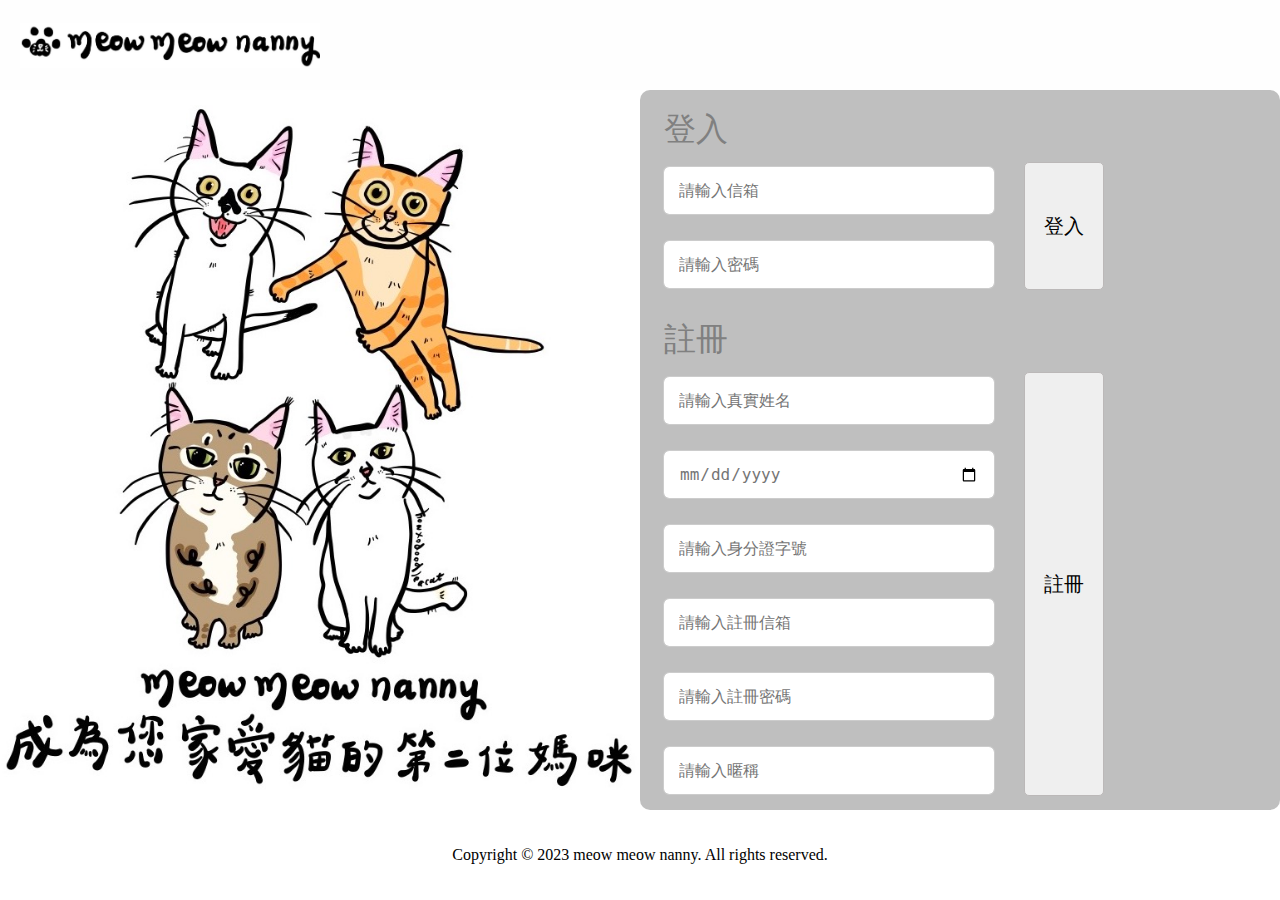
<file: templates/home.html>
<!DOCTYPE html>
<html lang="en">
<head>
    <meta charset="UTF-8">
    <meta name="viewport" content="width=device-width, initial-scale=1.0">
    <title>meow meow nanny</title>
    <link rel="stylesheet" type="text/css" href="../static/css/home.css">
    <link rel="stylesheet" type="text/css" href="../static/css/style.css">
</head>
<body>
    <div id="header">
        <div id="title-container">
            <button id="title" class="logo"></button>
        </div>
    </div>
    <div id="main">
        <div id="main-picture">
            <img class="main-picture" src="../static/image/main.jpg"/>
        </div>
        <div id="sign-zone">
            <div id="sign-zone-title">
                登入
            </div>
            <div class="sign-in-container">
                <div class="sign-in-input-container">
                    <input placeholder="請輸入信箱" class="sign-input" id="signin-email">
                    <input type="password" placeholder="請輸入密碼" class="sign-input" id="signin-password">
                </div>
                <button class="sign-in-button" id="sign-in-button">
                    登入
                </button>
            </div>                
            <div id="sign-zone-title">
                註冊
            </div>
            <div class="sign-in-container">
                <div class="sign-in-input-container">
                    <input placeholder="請輸入真實姓名" class="sign-input" id="signup-name">
                    <input type="date" placeholder="請輸入出生年月日" class="sign-input" id="signup-birthday">
                    <input placeholder="請輸入身分證字號" class="sign-input" id="signup-user-id">
                    <input placeholder="請輸入註冊信箱" class="sign-input" id="signup-email">
                    <input type="password" placeholder="請輸入註冊密碼" class="sign-input" id="signup-password">
                    <input placeholder="請輸入暱稱" class="sign-input" id="signup-nickname">
                </div>
                <button class="sign-up-button" id="sign-up-button">
                    註冊
                </button>
            </div>    
        </div>
    </div>
    <footer>
        <div class="footer">
            Copyright © 2023 meow meow nanny. All rights reserved.
        </div>
    </footer>
    <script src="../static/home.js"></script>
</body>
</html>
</file>
<file: static/css/home.css>
#header{
    background-color: rgba(254, 254, 254, 0.9);
    z-index: 4;
    width: 100%;
    display: flex;
    align-items: center;
    height: 80px;
    justify-content: space-between;
}
#title-container{
    display: flex;
}
#title{
    color: rgba(128,128,128);
    font-size: 45px;
    font-family: "Comic Sans MS";
}
#logo{
    width: 40px;
    height: 40px;
    padding: 10px;
}
#main{
    display: flex;
    width: 100%;
    margin-top: 10vh;
    height: 80vh;
}
#main-picture{
    width: 40%;
}
#sign-zone{
    background-color: rgba(128,128,128,0.5);
    width: 50vw;
    overflow-y: scroll;
    height: 80vh;
    border-radius: 10px;
}
#main-picture{
    width: 50vw;
    height: 80vh;
}
.main-picture{
    width: 100%; 
    height: 100%; 
    object-fit: contain;
}
#sign-zone-title{
    font-size: 32px;
    color: rgba(128,128,128);
    padding-left:24px;
    padding-top: 18px;
}
.sign-in-input-container{
    width: 300px;
    margin-left: 24px;
}
.sign-input{
    width: 100%;
    height: 17px;
    border: none;
    outline: 1px solid #cccccc;
    color: #757575;
    font-size: 16px;
    font-weight: 500;
    padding: 15px;
    margin-top: 15px;
    border-radius: 5px;
    margin-bottom: 12px;
}
.sign-in-container{
    display: flex;
    justify-content: flex-start;
}
.sign-in-button{
    margin-top: 10px;
    margin-left: 60px;
    height: 128px;
    width: 80px;
    font-size: 20px;
    border-radius: 5px;
    border: 1px solid #bbb8b8;
}

.sign-up-button{
    margin-top: 10px;
    margin-left: 60px;
    height: 424px;
    width: 80px;
    font-size: 20px;
    border-radius: 5px;
    border: 1px solid #bbb8b8;
}
footer{
    height: 10vh;
    display: flex;
    background-color: #ffffff;
    align-items: center;
    justify-content: center;
    z-index: 5;
}
.footer{
    font-family:"Comic Sans MS" ;
    z-index: 5;
}
</file>
<file: static/css/style.css>
body{
    margin: 0;
}
#header{
    position: fixed;
    top: 0px;
    left: 0px;
    background-color: rgba(254, 254, 254, 0.9);
    z-index: 4;
    width: 100%;
    display: flex;
    align-items: center;
    height: 10vh;
    justify-content: space-between;
}
#title-sub-container{
    display: flex;
    align-items: center;
    justify-content: center;
    padding-right: 10px;
}
.sub-title{
    padding-right: 40px;
    font-size: 20px;
    border: none;
    background-color: transparent;
}
#title{
    color: rgba(128,128,128);
    font-size: 45px;
    font-family: "Comic Sans MS";
    border: none;
    background-color: transparent;
}
.logo{
    width: 300px;
    height: 45px;
    margin: 10px;
    margin-left: 20px;
    background-image: url("/static/image/logotitle.jpg");
    background-size: cover;
}
#user-logo{
    width: 40px;
    height: 40px;
    padding-right: 10px;
    background-image: url("/static/image/user.png");
    background-size: cover;
    border: none;
    background-color: transparent;
    margin-right: 20px;
}
#search-container{
    background-color: rgba(254, 254, 254, 0.9);
    width: 400px;
    height: 350px;
    border-radius: 10px;
    z-index: 4;
    position: fixed;
    top: 150px;
    left: 50px;
}
#search-title{
    padding-top: 20px;
    padding-left: 20px;
    font-size: 24px;
    color: rgba(128,128,128);
}
#search-input{
    margin-top: 20px;
    margin-left: 20px;
    border: 1px solid #ccc;
    border-radius: 5px;
    box-shadow: 2px 2px 5px rgba(0, 0, 0, 0.2);
    height: 36px;
    width: 350px;
    font-size: 18px;
}
#profile-container{
    display: none;
    z-index: 4;
    background-color: #ffffff;
    height: 240px;
    width: 220px;
    position: fixed;
    top: 150px;
    right: 50px;
    background-color: rgba(254, 254, 254, 0.9);
    border-radius: 10px;
}
.add-name{
    padding-top: 20px;
    font-size: 24px;
    text-align: center;
}
.add-price{
    padding-top: 20px;
    font-size: 20px;
    text-align: center;
}
.order-button{
    background-color: #5B5B5B;
    color: #ffffff;
    font-size: 20px;
    display: block;
    margin: 0 auto;
    margin-top: 20px;
    border-radius: 5px;
}
.slider-container {
  text-align: center;
  display: flex;
  align-items: center;
  justify-content: center;
}
#priceValue{
    font-size: 16px;
    margin-left: 10px;
}
input[type="range"] {
    cursor: pointer;
    height: 20px;
    border-radius: 15px;
    overflow: hidden;
    width: 75%;
}
#priceValue {
  display: block;
  margin-top: 10px;
  font-size: 18px;
}
.distance-container{
    display: flex;
    align-items: center;
    justify-content: center;
}
.distance-button{
    background-color: #ffffff;
    color: #5B5B5B;
    font-size: 20px;
    width: 100px;
    display: block;
    margin: 0 auto;
    margin-top: 20px;
    border-radius: 10px;
}
footer{
    height: 10vh;
    display: flex;
    background-color: #ffffff;
    align-items: center;
    justify-content: center;
    z-index: 5;
}
.footer{
    font-family:"Comic Sans MS" ;
    z-index: 5;
}
</file>
